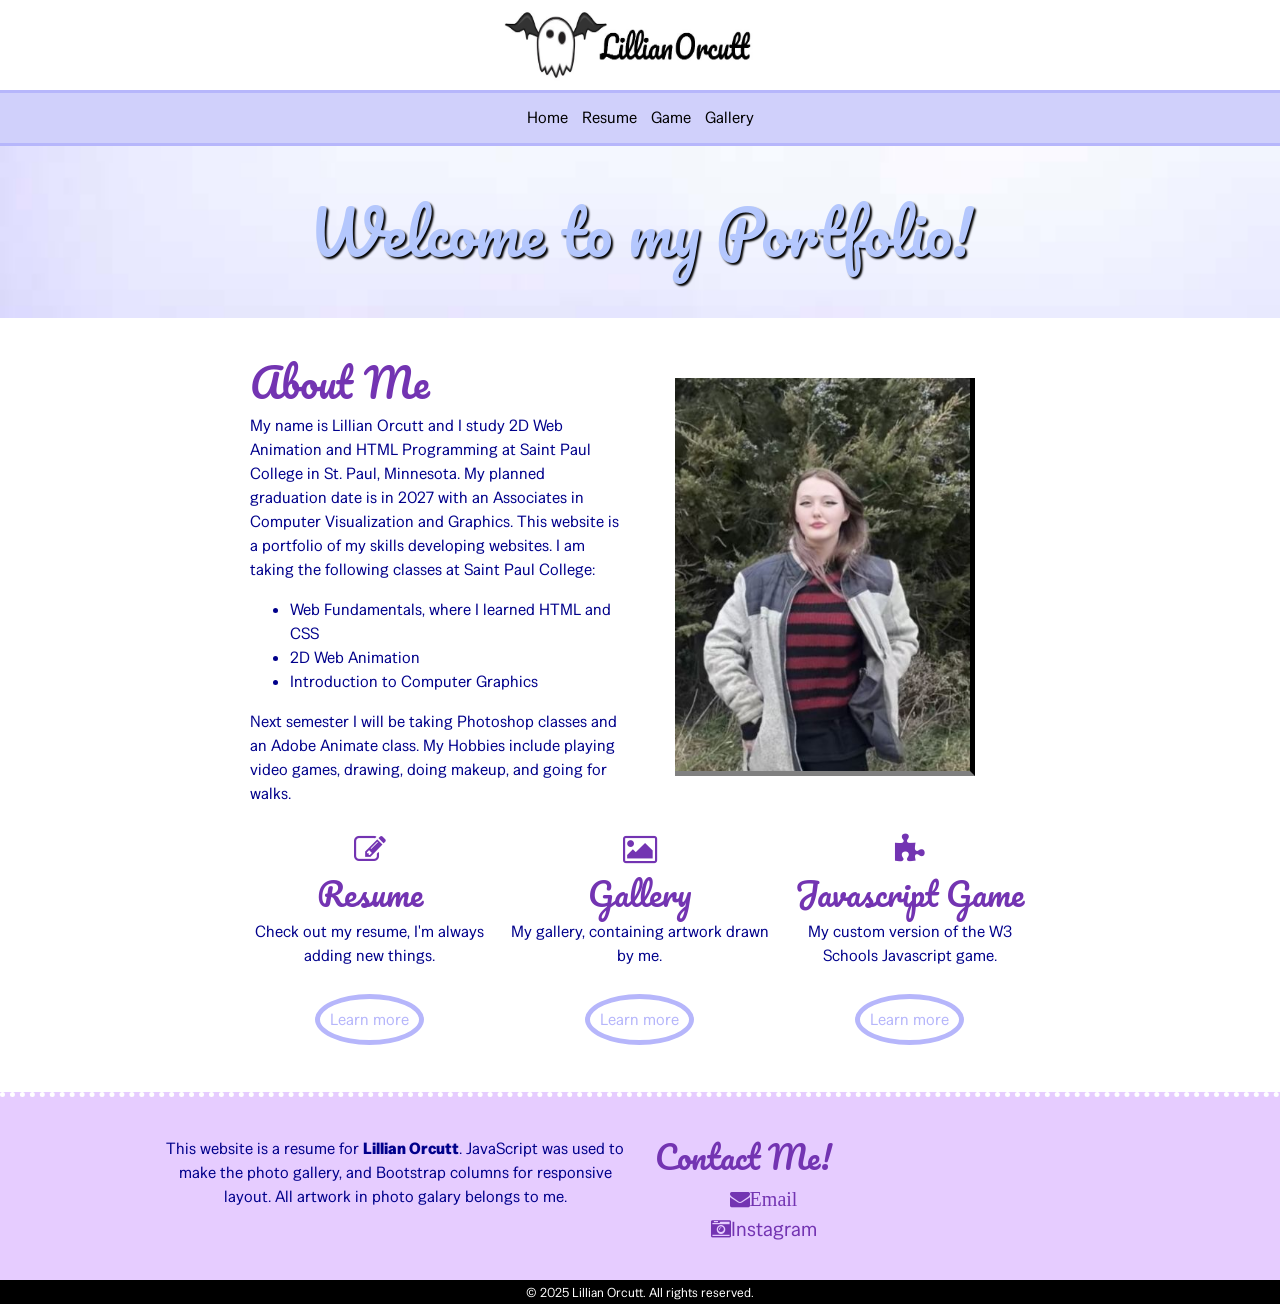
<file: index.html>
<!DOCTYPE html>
<html lang="en">
<head>
	<meta charset="utf-8">
	<meta name="viewport" content="width=device-width,initial-scale=1.0">
	<meta name="description" content="This is the home page of Lillian's Portfolio, find work experience, college classes, and more about me.">
	<title>Lillian's Portfolio::Home</title>
	<!-- Bootstrap Stylesheet-->
	<link rel="stylesheet" href="https://cdn.jsdelivr.net/npm/bootstrap@4.6.1/dist/css/bootstrap.min.css">
	<link rel="stylesheet" href="https://cdnjs.cloudflare.com/ajax/libs/font-awesome/4.7.0/css/font-awesome.min.css">
	<link rel="stylesheet" href="style.css">
</head>
<body>
	<header>
		<img class="logo" src="images/logo.jpeg" width="300" height="90" alt="Logo for Lillian Orcutt's portfolio.">
	</header>
	<nav>
 	 	<ul>
    		<li><a href="index.html">Home</a></li>
   			<li><a href="resume.html">Resume</a></li>
   			<li> <a href="game.html">Game</a></li>
   			<li><a href="gallery.html">Gallery</a></li>
  		</ul>
	</nav>
	<div class="home-hero">
		<h1>Welcome to my Portfolio!</h1>
	</div>

	<main>
		<div class="comtainer-fluid">
			<div class="row">
				<div class="col-sm-6">
				<h1>About Me</h1>
					<p>My name is Lillian Orcutt and I study 2D Web Animation and HTML Programming at Saint Paul College in St. Paul, Minnesota. My planned graduation date is in 2027 with an Associates in Computer Visualization and Graphics. This website is a portfolio of my skills developing websites.
					I am taking the following classes at Saint Paul College:</p>
				
				<ul>
					<li>Web Fundamentals, where I learned HTML and CSS</li>
				
					<li>2D Web Animation</li>
				
					<li>Introduction to Computer Graphics</li>
				</ul>
					<p>Next semester I will be taking Photoshop classes and an Adobe Animate class. My Hobbies include playing video games, drawing, doing makeup, and going for walks.</p>
				</div>
				<div class="col-sm-6">
					<img class="headshot img-fluid" src="images/headshot4.jpg" width="300" height="433" alt="A photo of me wearing a red and black striped shirt with a gray coat on. A pinetree with blueberries is behind me.">
				</div>
			</div>
			<div class="row">
				<div class="col-sm-4">
					<div class="main-icons">
					<i class="fa fa-pencil-square-o" aria-hidden="true"></i>
					</div>
						<h2>Resume</h2>
							<p> Check out my resume, I'm always adding new things. </p>
								<br><p><a href="resume.html" class="my-button"> Learn more</a></p>
				</div>
				<div class="col-sm-4">
					<div class="main-icons">
						<i class="fa fa-picture-o" aria-hidden="true"></i>
					</div>
							<h2>Gallery</h2>
								<p> My gallery, containing artwork drawn by me. </p>
									<br><p><a href="resume.html" class="my-button">Learn more</a></p>
				</div>
				<div class="col-sm-4">
					<div class="main-icons">
						<i class="fa fa-puzzle-piece" aria-hidden="true"></i>
					</div>
						<h2>Javascript Game</h2>
							<p>My custom version of the W3 Schools Javascript game.</p>
								<br><p><a href="resume.html" class="my-button">Learn more</a></p>
				</div>
			</div>
		</div>

		
		

		
		
	
  
		
	</main>
	<footer>

	<div class="container-fluid">
		<div class="row">
			<div class="col-sm-6">
				<div class="footer-text">	
					<p>This website is a resume for <b>Lillian Orcutt</b>. JavaScript was used to make the photo gallery, and Bootstrap columns for responsive layout. All artwork in photo galary belongs to me.</p>
				</div>
			</div>
				<div class="col-sm-6">
					<div class="footer-icons">
					<h2 class="contact-text">Contact Me!</h2>
						<ul class="no-bullets">
							<li><i class="fa fa-envelope" aria-hidden="true"><a href="mailto:liliorcutt@gmail.com">Email</a></i></li>
							<li><i class="fa fa-camera-retro" aria-hidden="true"></i><a href="https://www.instagram.com/old_bed_frame?igsh=eHRkczMyN3hnOWFl&utm_source=qr">Instagram</a></li>
						</ul>
					</div>
				</div>
			</div>
		</div>
		<div class="footer-bottom">
		<small>&copy; 2025 Lillian Orcutt. All rights reserved.</small>
		</div>

<!--jQuery, Popper, and Bootstrap Javascript files-->
	<script src="https://cdn.jsdelivr.net/npm/jquery@3.6.0/dist/jquery.slim.min.js"></script>
	<script src="https://cdn.jsdelivr.net/npm/popper.js@1.16.1/dist/umd/popper.min.js"></script>
	<script src="https://cdn.jsdelivr.net/npm/bootstrap@4.6.1/dist/js/bootstrap.bundle.min.js"></script>
	</footer>
</body>
</html>
</file>
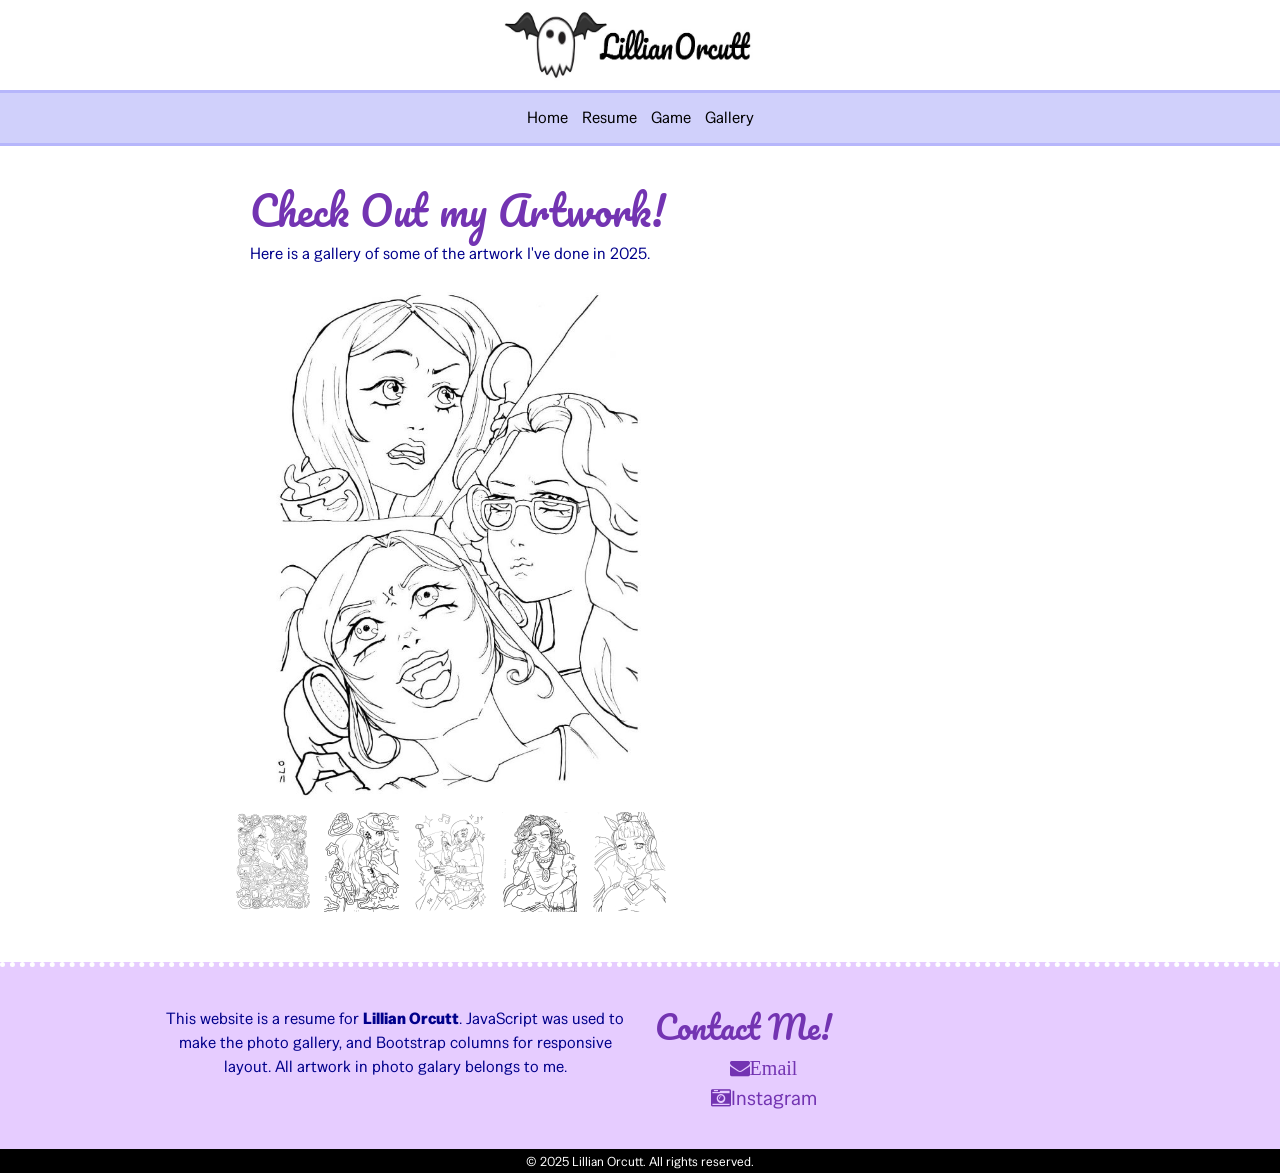
<file: gallery.html>
<!DOCTYPE html>
<html lang="en">
<head>
	<meta charset="utf-8">
	<meta name="viewport" content="width=device-width,initial-scale=1.0">
	<meta name="description" content="This is the gallery page of Lillian's Portfolio, find my artwork rendered in digital.">
	<title>Lillian's Portfolio::Gallery</title>
	<!-- Bootstrap Stylesheet-->
	<link rel="stylesheet" href="https://cdn.jsdelivr.net/npm/bootstrap@4.6.1/dist/css/bootstrap.min.css">
	<link rel="stylesheet" href="https://cdnjs.cloudflare.com/ajax/libs/font-awesome/4.7.0/css/font-awesome.min.css">
	<link rel="stylesheet" href="style.css">
</head>
<body>
	<header>
		<img class="logo" src="images/logo.jpeg" width="300" height="90" alt="Logo for Lillian Orcutt's portfolio.">
	</header>
	<nav>
 	 	<ul>
    		<li><a href="index.html">Home</a></li>
   			<li><a href="resume.html">Resume</a></li>
   			<li> <a href="game.html">Game</a></li>
   			<li><a href="gallery.html">Gallery</a></li>
  		</ul>
	</nav>

	<main>
		<div class="comtainer-fluid">
			<div class="row">
				<div class="col-sm-12">
			<h1> Check Out my Artwork!</h1>
				<p> Here is a gallery of some of the artwork I've done in 2025.</p>
					</div>
	<!--Gallery page, dont mess with code-->
		<div class="gallery">

    	<div class="preview">
       		 <img id="preview" src="images/egirls.jpg" style="display:block;margin:0 auto;padding:10px;" alt="3 Girls talking on the phone in 3 sections."  height="600" width="400"/>
    	</div>

   			 <div class="gallery-thumbnails" style="margin:0 auto;text-align:center">
        		<img onclick="document.getElementById('preview').src=document.getElementById('img1').src" id="img1" src="images/pony.jpg" alt="A pony with various object floating behind her." />
       			 <img onclick="document.getElementById('preview').src= document.getElementById('img2').src;" id="img2" src="images/alien.jpg" alt="An alien curious about a human."  />
       			 <img onclick="document.getElementById('preview').src = document.getElementById('img3').src;" id="img3" src="images/cargirl.jpg" alt="A girl sitting in a car talking on the phone." />
       			 <img onclick="document.getElementById('preview').src = document.getElementById('img4').src;" id="img4" src="images/max.jpg" alt="A disapointed princess." />
        		<img onclick="document.getElementById('preview').src = document.getElementById('img5').src;" id="img5" src="images/goldship.jpg" alt="A Girl with horse ears flexing her right arm."  />	
   		 </div>
    </div>

		
	</main>
	<footer>
		
	<div class="container-fluid">
		<div class="row">
			<div class="col-sm-6">
				<div class="footer-text">	
					<p>This website is a resume for <b>Lillian Orcutt</b>. JavaScript was used to make the photo gallery, and Bootstrap columns for responsive layout. All artwork in photo galary belongs to me.</p>
				</div>
			</div>
				<div class="col-sm-6">
					<div class="footer-icons">
					<h2 class="contact-text">Contact Me!</h2>
						<ul class="no-bullets">
							<li><i class="fa fa-envelope" aria-hidden="true"><a href="mailto:liliorcutt@gmail.com">Email</a></i></li>
							<li><i class="fa fa-camera-retro" aria-hidden="true"></i><a href="https://www.instagram.com/old_bed_frame?igsh=eHRkczMyN3hnOWFl&utm_source=qr">Instagram</a></li>
						</ul>
					</div>
				</div>
			</div>
		</div>
		<div class="footer-bottom">
		<small>&copy; 2025 Lillian Orcutt. All rights reserved.</small>
		</div>
	
<!--jQuery, Popper, and Bootstrap Javascript files-->
	<script src="https://cdn.jsdelivr.net/npm/jquery@3.6.0/dist/jquery.slim.min.js"></script>
	<script src="https://cdn.jsdelivr.net/npm/popper.js@1.16.1/dist/umd/popper.min.js"></script>
	<script src="https://cdn.jsdelivr.net/npm/bootstrap@4.6.1/dist/js/bootstrap.bundle.min.js"></script>
	</footer>
</body>
</html>
</file>
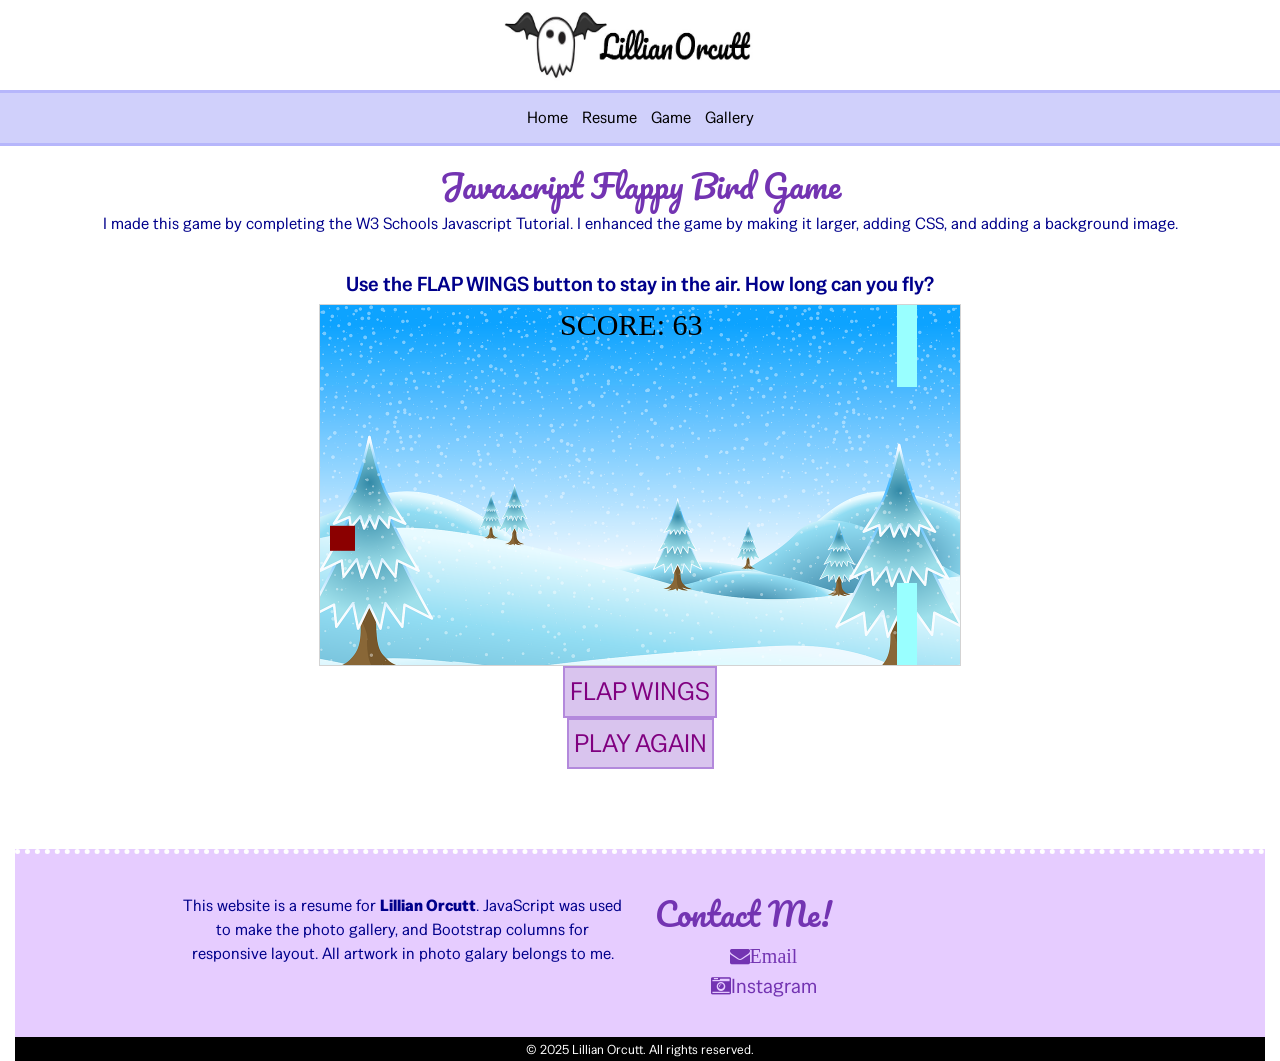
<file: game.html>
<!DOCTYPE html>
<html lang="en">
<head>
    <meta charset="utf-8">
    <meta name="viewport" content="width=device-width,initial-scale=1.0">
    <meta name="description" content="This is the game page of Lillian's Portfolio website, play a fun Flappy bird inspired game styled by me.">
    <title>Lillian's Portfolio::Game</title>
    <link rel="stylesheet" href="https://cdnjs.cloudflare.com/ajax/libs/font-awesome/4.7.0/css/font-awesome.min.css">
    <link rel="stylesheet" href="https://cdn.jsdelivr.net/npm/bootstrap@4.6.1/dist/css/bootstrap.min.css">
    <link rel="stylesheet" href="style.css">
</head>

    <header>
     <img class="logo" src="images/logo.jpeg" width="300" height="90" alt="Logo for Lillian Orcutt's portfolio.">
   </header>

   <nav>
      <ul>
        <li><a href="index.html">Home</a></li>
        <li><a href="resume.html">Resume</a></li>
        <li> <a href="game.html">Game</a></li>
        <li><a href="gallery.html">Gallery</a></li>
      </ul>
   </nav>
<!--Replace the <body> with this next line of code. This is what starts the game. -->
  <div class="container-fluid">
    <div class="row">
      <div class="col-sm-12">
        <div class="game-text">
        <h2> Javascript Flappy Bird Game</h2>
          <p> I made this game by completing the W3 Schools Javascript Tutorial. I enhanced the game by making it larger, adding CSS, and adding a background image.</p>
         </div>

    </div>
    <div class="col-sm-12">
      <h3>Use the FLAP WINGS button to stay in the air. How long can you fly?</h3>
    </div>
  </div>
<body onload="startGame()">
<!-- This code will go into the <main> section. This div holds the game and game button -->
      <div id="game" ></div>
<!--There are two versions of controls...one for desktop that uses a mouse and one for mobile devices The desktop has the desktop class and the mobile has the mobile class-->

    <div class="game-controls desktop">
       <button class="myButton" onmousedown="accelerate(-0.2)" onmouseup="accelerate(0.05)">FLAP WINGS</button>
          <a href="" ><button class="myButton">PLAY AGAIN</button></a>
    </div>
          
    <div class="game-controls mobile">
      <button class="myButton" ontouchstart="accelerate(-0.2)" ontouchend="accelerate(0.05)">FLAP WINGS</button>
        <a href="" ><button class="myButton">PLAY AGAIN</button></a>
    </div>



<!-- This is the JavaScript for the game it goes into the <main> section underneath the code above-->
    <main>
<!--add game description & title-->

   <script>

    /* Add variables for the height and width */
        var canvasWidth = 640;
        var canvasHeight = 360;
    /*Test to see if I have a screen less than 768 pixels and if so, change the canvas size */
        if (window.innerWidth < 768){
        canvasWidth = 300;
        canvasHeight= 300;
      }

      var myGamePiece;
      var myObstacles = [];
      var myScore;

      function startGame() {
          myGamePiece = new component(25, 25, "darkred", 10, 120);
          myGamePiece.gravity = 0.05;
          myScore = new component("30px", "Consolas", "black", 240, 30, "text");
          myGameArea.start();
      }
      
      var myGameArea = {
          canvas : document.createElement("canvas"),
          start : function() {
              this.canvas.width = 640;
              this.canvas.height = 360;
              this.context = this.canvas.getContext("2d");
              var myGame = document.getElementById("game");
              myGame.insertBefore(this.canvas, myGame.childNodes[0]);        
              this.frameNo = 0;
              this.interval = setInterval(updateGameArea, 20);
           },
          clear : function() {
              this.context.clearRect(0, 0, this.canvas.width, this.canvas.height);
          }
      }
      
      function component(width, height, color, x, y, type) {
          this.type = type;
          this.score = 0;
          this.width = width;
          this.height = height;
          this.speedX = 0;
          this.speedY = 0;    
          this.x = x;
          this.y = y;
          this.gravity = 0;
          this.gravitySpeed = 0;
          this.update = function() {
              ctx = myGameArea.context;
              if (this.type == "text") {
                  ctx.font = this.width + " " + this.height;
                  ctx.fillStyle = color;
                  ctx.fillText(this.text, this.x, this.y);
              } else {
                  ctx.fillStyle = color;
                  ctx.fillRect(this.x, this.y, this.width, this.height);
              }
          }
          this.newPos = function() {
              this.gravitySpeed += this.gravity;
              this.x += this.speedX;
              this.y += this.speedY + this.gravitySpeed;
              this.hitBottom();
          }
          this.hitBottom = function() {
              var rockbottom = myGameArea.canvas.height - this.height;
              if (this.y > rockbottom) {
                  this.y = rockbottom;
                  this.gravitySpeed = 0;
              }
           }
          this.crashWith = function(otherobj) {
              var myleft = this.x;
              var myright = this.x + (this.width);
              var mytop = this.y;
              var mybottom = this.y + (this.height);
              var otherleft = otherobj.x;
              var otherright = otherobj.x + (otherobj.width);
              var othertop = otherobj.y;
              var otherbottom = otherobj.y + (otherobj.height);
              var crash = true;
              if ((mybottom < othertop) || (mytop > otherbottom) || (myright < otherleft) || (myleft > otherright)) {
                  crash = false;
              }
              return crash;
          }
      }
      
      function updateGameArea() {
          var x, height, gap, minHeight, maxHeight, minGap, maxGap;
          for (i = 0; i < myObstacles.length; i += 1) {
              if (myGamePiece.crashWith(myObstacles[i])) {
                  return;
              } 
          }
          myGameArea.clear();
          myGameArea.frameNo += 1;
          if (myGameArea.frameNo == 1 || everyinterval(150)) {
              x = myGameArea.canvas.width;
              minHeight = 20;
              maxHeight = 200;
              height = Math.floor(Math.random()*(maxHeight-minHeight+1)+minHeight);
              minGap = 50;
              maxGap = 200;
              gap = Math.floor(Math.random()*(maxGap-minGap+1)+minGap);
              myObstacles.push(new component(20, height, "#99ffff", x, 0));
              myObstacles.push(new component(20, x - height - gap, "#99ffff", x, height + gap));
          }
          for (i = 0; i < myObstacles.length; i += 1) {
              myObstacles[i].x += -1;
              myObstacles[i].update();
          }
          myScore.text="SCORE: " + myGameArea.frameNo;
          myScore.update();
          myGamePiece.newPos();
          myGamePiece.update();
      }
      
      function everyinterval(n) {
          if ((myGameArea.frameNo / n) % 1 == 0) {return true;}
          return false;
      }
      
      function accelerate(n) {
          myGamePiece.gravity = n;
      }
     
      

    </script>
  
    </main>
  
    <footer>
 
      <div class="container-fluid">
    <div class="row">
      <div class="col-sm-6">
        <div class="footer-text"> 
          <p>This website is a resume for <b>Lillian Orcutt</b>. JavaScript was used to make the photo gallery, and Bootstrap columns for responsive layout. All artwork in photo galary belongs to me.</p>
        </div>
      </div>
        <div class="col-sm-6">
          <div class="footer-icons">
          <h2 class="contact-text">Contact Me!</h2>
            <ul class="no-bullets">
              <li><i class="fa fa-envelope" aria-hidden="true"><a href="mailto:liliorcutt@gmail.com">Email</a></i></li>
              <li><i class="fa fa-camera-retro" aria-hidden="true"></i><a href="https://www.instagram.com/old_bed_frame?igsh=eHRkczMyN3hnOWFl&utm_source=qr">Instagram</a></li>
            </ul>
          </div>
        </div>
      </div>
    </div>
    <div class="footer-bottom">
    <small>&copy; 2025 Lillian Orcutt. All rights reserved.</small>
    </div>
  
<!--jQuery, Popper, and Bootstrap Javascript files-->
  <script src="https://cdn.jsdelivr.net/npm/jquery@3.6.0/dist/jquery.slim.min.js"></script>
  <script src="https://cdn.jsdelivr.net/npm/popper.js@1.16.1/dist/umd/popper.min.js"></script>
  <script src="https://cdn.jsdelivr.net/npm/bootstrap@4.6.1/dist/js/bootstrap.bundle.min.js"></script>
    </footer>
</body>
</html>
</file>
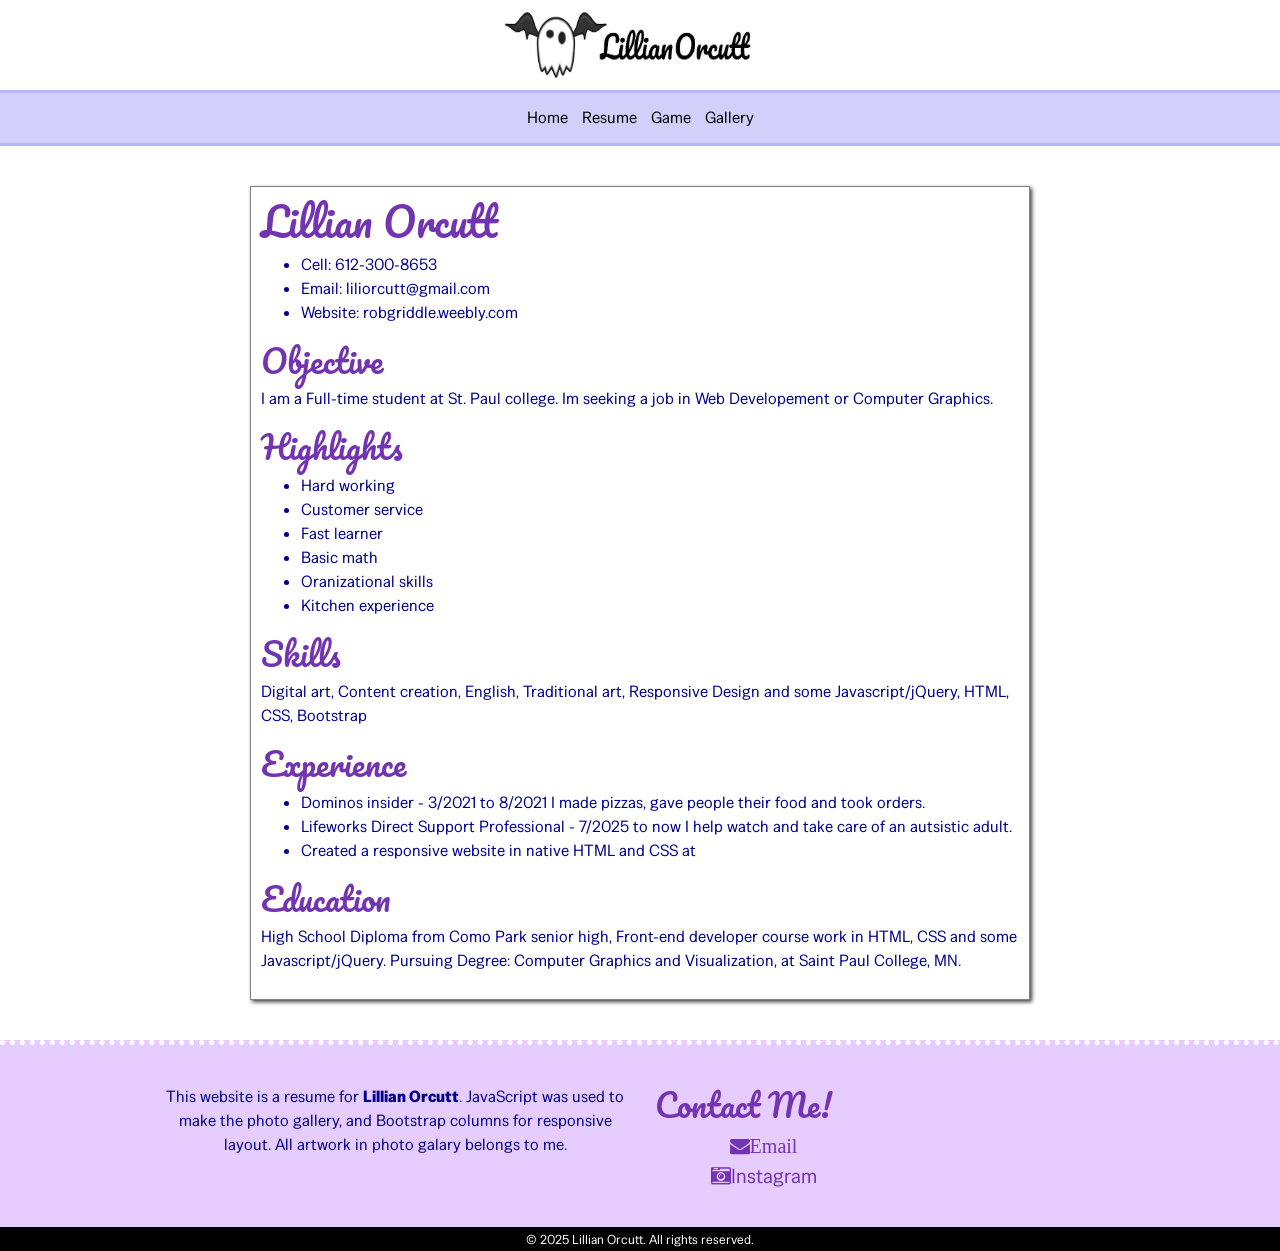
<file: resume.html>
<!DOCTYPE html>
<html lang="en">
<head>
	<meta charset="utf-8">
	<meta name="viewport" content="width=device-width,initial-scale=1.0">
	<meta name="description" content="This is the resume page of Lillian's Portfolio, find different skills, work experience, and more cool stuff.">
	<title>Lillian's Portfolio::Resume</title>
	<link rel="stylesheet" href="https://cdnjs.cloudflare.com/ajax/libs/font-awesome/4.7.0/css/font-awesome.min.css">
	<link rel="stylesheet" href="https://cdn.jsdelivr.net/npm/bootstrap@4.6.1/dist/css/bootstrap.min.css">
	<link rel="stylesheet" href="style.css">

</head>
<body>
	<header>
		<img class="logo" src="images/logo.jpeg" width="300" height="90" alt="Logo for Lillian Orcutt's portfolio.">
	</header>
	<nav>
 	 	<ul>
    		<li><a href="index.html">Home</a></li>
   			<li><a href="resume.html">Resume</a></li>
   			<li> <a href="game.html">Game</a></li>
   			<li><a href="gallery.html">Gallery</a></li>
  		</ul>
	</nav>
	<main>
	<div class="resume">
		<h1>Lillian Orcutt</h1>
			<ul>
				<li>Cell: 612-300-8653</li>
				<li>Email: liliorcutt@gmail.com</li>
				<li>Website: robgriddle.weebly.com</li>
			</ul>
	<div class="resume-content">
		<h2>Objective</h2>
		<!--add more?-->
			<p>I am a Full-time student at St. Paul college. Im seeking a job in Web Developement or Computer Graphics. </p>
		<h2>Highlights</h2>
			<ul>
				<li>Hard working</li>
				<li>Customer service</li>
				<li>Fast learner</li>
				<li>Basic math</li>
				<li>Oranizational skills</li>
				<li>Kitchen experience</li>
			</ul>
		<h2>Skills</h2>
			<p>Digital art, Content creation, English, Traditional art, Responsive Design and some Javascript/jQuery, HTML, CSS, Bootstrap</p>
		<h2>Experience</h2>
			<ul>
				<li>Dominos insider - 3/2021 to 8/2021
				I made pizzas, gave people their food and took orders.</li>
				<li>Lifeworks Direct Support Professional - 7/2025 to now
				I help watch and take care of an autsistic adult.</li>
				<li>Created a responsive website in native HTML and CSS at <!--link--> 
				</li>
			</ul>

		<h2>Education</h2>
		<p>High School Diploma from Como Park senior high, Front-end developer course work in HTML, CSS and some Javascript/jQuery. Pursuing Degree: Computer Graphics and Visualization, at Saint Paul College, MN.</p>
	</div>
		</div>
	</main>
	<footer>
		
		
	<div class="container-fluid">
		<div class="row">
			<div class="col-sm-6">
				<div class="footer-text">	
					<p>This website is a resume for <b>Lillian Orcutt</b>. JavaScript was used to make the photo gallery, and Bootstrap columns for responsive layout. All artwork in photo galary belongs to me.</p>
				</div>
			</div>
				<div class="col-sm-6">
					<div class="footer-icons">
					<h2 class="contact-text">Contact Me!</h2>
						<ul class="no-bullets">
							<li><i class="fa fa-envelope" aria-hidden="true"><a href="mailto:liliorcutt@gmail.com">Email</a></i></li>
							<li><i class="fa fa-camera-retro" aria-hidden="true"></i><a href="https://www.instagram.com/old_bed_frame?igsh=eHRkczMyN3hnOWFl&utm_source=qr">Instagram</a></li>
						</ul>
					</div>
				</div>
			</div>
		</div>
		<div class="footer-bottom">
		<small>&copy; 2025 Lillian Orcutt. All rights reserved.</small>
		</div>
	
<!--jQuery, Popper, and Bootstrap Javascript files-->
	<script src="https://cdn.jsdelivr.net/npm/jquery@3.6.0/dist/jquery.slim.min.js"></script>
	<script src="https://cdn.jsdelivr.net/npm/popper.js@1.16.1/dist/umd/popper.min.js"></script>
	<script src="https://cdn.jsdelivr.net/npm/bootstrap@4.6.1/dist/js/bootstrap.bundle.min.js"></script>
	</footer>
</body>
</html>
</file>
<file: style.css>
@import url('https://fonts.googleapis.com/css2?family=Pacifico&display=swap');
@import url('https://fonts.googleapis.com/css2?family=Special+Gothic:wght@400..700&display=swap');

body {
	font-family: "Special Gothic", serif;
	color:darkblue;
	margin: 0;
}

/* Website Links except the nav */
a:link{
	color: #7334b2;
}
a:visited{
	color: #7334b2;
}
a:hover{
	color: white;
}
a:active{
	color: black;
}

header{
	text-align:center;
	background-color: white;

}

.logo{
	display:block;
	margin:0 auto;


}
h1,h2 {
	font-family: "Pacifico", sans-serif;
	color:#7334b2;
}

.myButton{
	background-color:#d9c4ee;
	color:purple;
	border: 2px solid #b389dc;
	padding:5px;
	font-size:25px;
	margin:0 auto;
	display:block;
	text-decoration: none;

}

canvas {
      border: 1px solid #d3d3d3;
      background-color: #f1f1f1;
      background-image: url(images/backgroundsnow.png);  
      background-size:cover;
      margin: 0 auto;
      display:block;

      }
.game-text{
	text-align: center;
	padding:20px;
}
h3{
	font-size:20px;
	text-align: center;
}
/* navigation */

nav{
	background-color: #d0d0fb;
	border-top: 3px solid #b6b6fb;
	border-bottom:3px solid #b6b6fb;
	padding:5px;
}
nav ul{
  	list-style-type:none;
  	text-align: center;
  	margin: 8px 0;
  	padding: 0;
}
nav li{
  	display: inline;
}
nav a{
  	text-decoration:none;
 	padding:5px;
}
nav a:link{
 	color:black;
}
nav a:visited{
 	color:black;
}
nav a:hover{
 	color:white;
}
nav a:active{
  	color:black;
}

.home-hero{
	background-image:url(images/home-hero.jpg);
	background-size:cover;
	background-repeat: no-repeat;

}
.home-hero h1{
	font-family:'Pacifico';
	color:#b4c7fd;
	font-size:60px;
	text-shadow:2px 2px 2px black;
	text-align:center;
	padding:50px 0;
	margin:0;
}
/* Main */
main{
	max-width: 800px;
	margin:30px auto;
	padding:10px;
}
ul{
	
}
.main-icons{
	font-size:2em;
	color:#7334b2;
	margin:0 auto;
}
.col-sm-4{
	display:inline;
	padding:4px;
	margin:0 auto;
	text-align:center;
}
.my-button{
	text-align:center;
	margin:0 auto;
}
.my-button:link{
	backgrond-color:white;
	color:#b6b6fb;
	border-radius:50%;
	border:5px solid #b6b6fb;
	padding:10px 10px ;
	margin:30px auto;
	text-decoration: none;

}
.my-button:hover{
	background-color:#b4c7fd;
	border:5px solid #7334b2;
	text-decoration:none;
}
.headshot{
	height:auto;
	margin: 20px;
	border-right: 5px solid black;
	border-bottom:5px solid gray;
	
}
.resume{
	border:1px solid gray;
	box-shadow: 2px 2px 4px 0px rgba(0,0,0,0.75);
	-webkit-box-shadow: 2px 2px 4px 0px rgba(0,0,0,0.75);
	-moz-box-shadow: 2px 2px 4px 0px rgba(0,0,0,0.75);
	padding:10px;
}


}
.gallery .preview{
    width: 100%;
    height: auto;
    float:center;

}

.gallery .gallery-thumbnails img {
    width: 75;
    height: 100px;
    margin: 3px 10px 10px 0;
}

.gallery .gallery-thumbnails img:hover {
    opacity: 0.8;
    cursor: pointer;
}

.gallery .preview img#preview {
    padding: 1px;
    max-width: 100%;
    height: auto;
    margin: 0 auto !important;
    display: block !important;
}


/* JavaScript Game changes for mobile */
.mobile{
	display:none;
}
@media only screen and (max-width: 768px){
	.desktop{
		display:none;
	}
	.mobile{
		display: block;
		touch-action: manipulation;
	}
}


/* Footer */
footer{
	font-family: 'Special Gothic';
	border-top: white 5px dotted;
	text-align: center;
	clear:both;
	background-color: #e6ccff;
	padding-top: 20px;
}
.footer-icons {
	font-size:20px;
	color:#7334b2;
	margin:0 auto;
	padding-rigth:300px;
	padding-top:20px;
	padding-bottom:20px;
	float:left;

}
.no-bullets{
	list-style-type: none;
}
.footer-bottom{
	background-color: black;
	color:white;
}
.footer-text{
	padding-top:20px;
	padding-left:150px;
	
/*CSS without a media query--applies to all sizes unless overridden*/
h1{
	font-size: 4em;
 }
/* CSS Adjustments for Tablets */
@media only screen and (max-width: 1024px) {
	h1{
		font-size: 1.8em;
	}
}
/* CSS Adjustments for Smartphones */
@media only screen and (max-width: 768px) {
	h1{
		font-size: 1.5em;
	}
}
</file>
